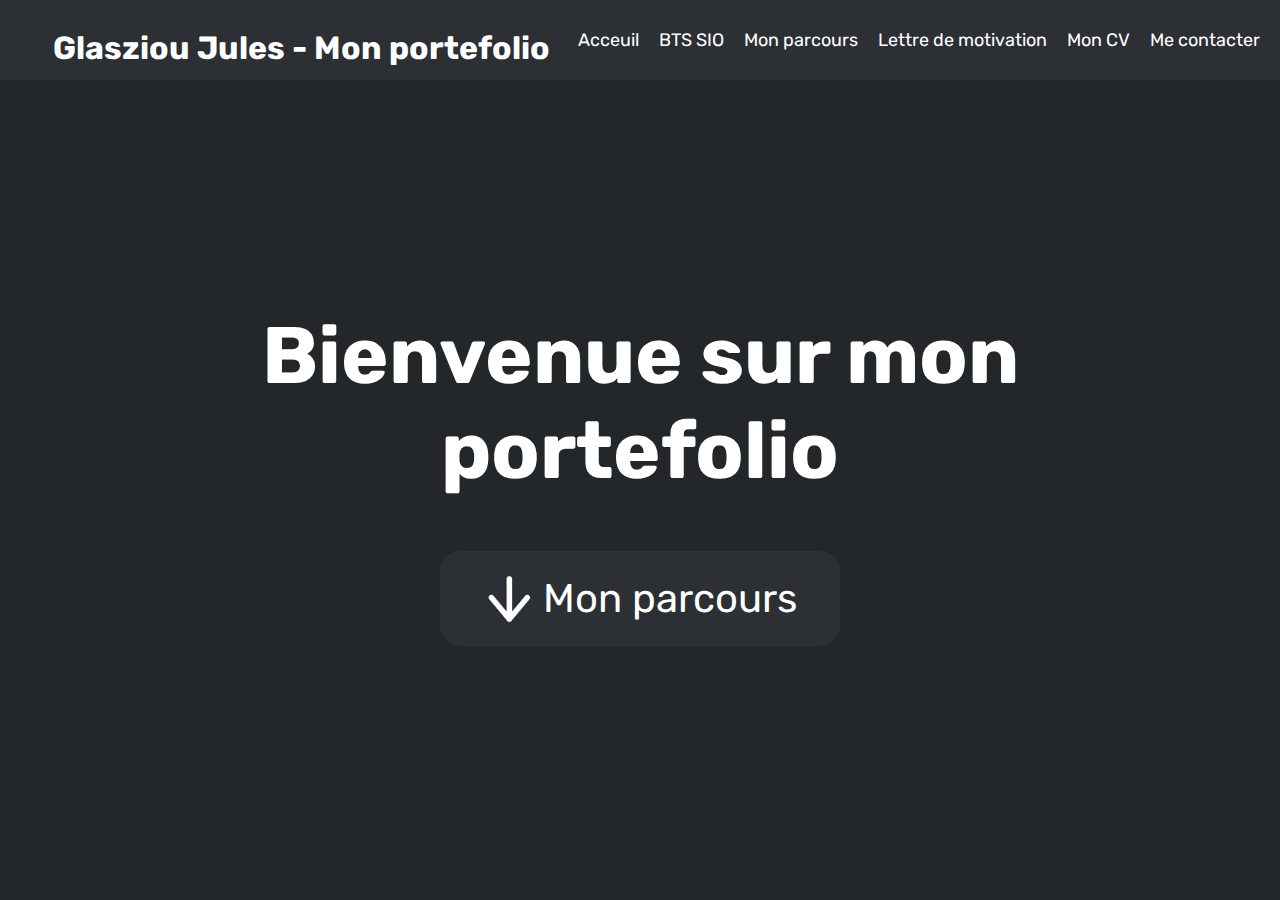
<file: index.html>
<!DOCTYPE html>
<html lang="en">
  <head>
    <meta charset="UTF-8" />
    <meta http-equiv="X-UA-Compatible" content="IE=edge" />
    <link rel="stylesheet" href="css/style.css" />
    <meta name="viewport" content="width=device-width, initial-scale=1.0" />
    <link rel="icon" type="image/png" sizes="16x16" href="img/pp.jfif" />
    <title>Glasziou Jules - Acceuil</title>
  </head>
  <body id="body">
    <div class="n">
      <img src="img/burger.png" width="50" class="burger" id="burger" />
    </div>
    <div class="overlay" id="overlay">
      <center>
        <div class="menu-nav">
          <h1 class="titre-menu">Menu</h1>
          <a href="#" class="menu-a animated">Acceuil</a>
          <a href="bts.html" class="menu-a animated">BTS SIO</a>
          <a href="parcours.html" class="menu-a animated">Mon parcours</a>
          <a href="lettre-de-motivation.html" class="menu-a animated"
            >Lettre de motivation</a
          >
          <a href="cv.html" class="menu-a animated">Mon CV</a>
          <a href="contacte.html" class="menu-a animated">Me contacter</a>
        </div>
      </center>
    </div>
    <section class="nav-bar">
      <div class="nom">
        <h1 class="nom">Glasziou Jules - Mon portefolio</h1>
      </div>
      <div class="nav">
        <a href="#" class="a-nav animated">Acceuil</a>
        <a href="bts.html" class="a-nav animated">BTS SIO</a>
        <a href="parcours.html" class="a-nav animated">Mon parcours</a>
        <a href="lettre-de-motivation.html" class="a-nav animated"
          >Lettre de motivation</a
        >
        <a href="cv.html" class="a-nav animated">Mon CV</a>
        <a href="contacte.html" class="a-nav animated">Me contacter</a>
      </div>
    </section>
    <section class="presentation">
      <div class="presentation">
        <center>
          <h1 class="text">
            Bienvenue sur mon <br />
            portefolio
          </h1>
          <div class="btn-parc">
            <img
              src="img/fleche.png"
              width="50px"
              id="fleche"
              class="img-parcours animated"
            />
            <a href="parcours.html" class="parcours animated" id="parcours"
              >Mon parcours</a
            >
          </div>
        </center>
      </div>
    </section>
  </body>
  <script type="text/javascript" src="js.js"></script>
</html>
</file>
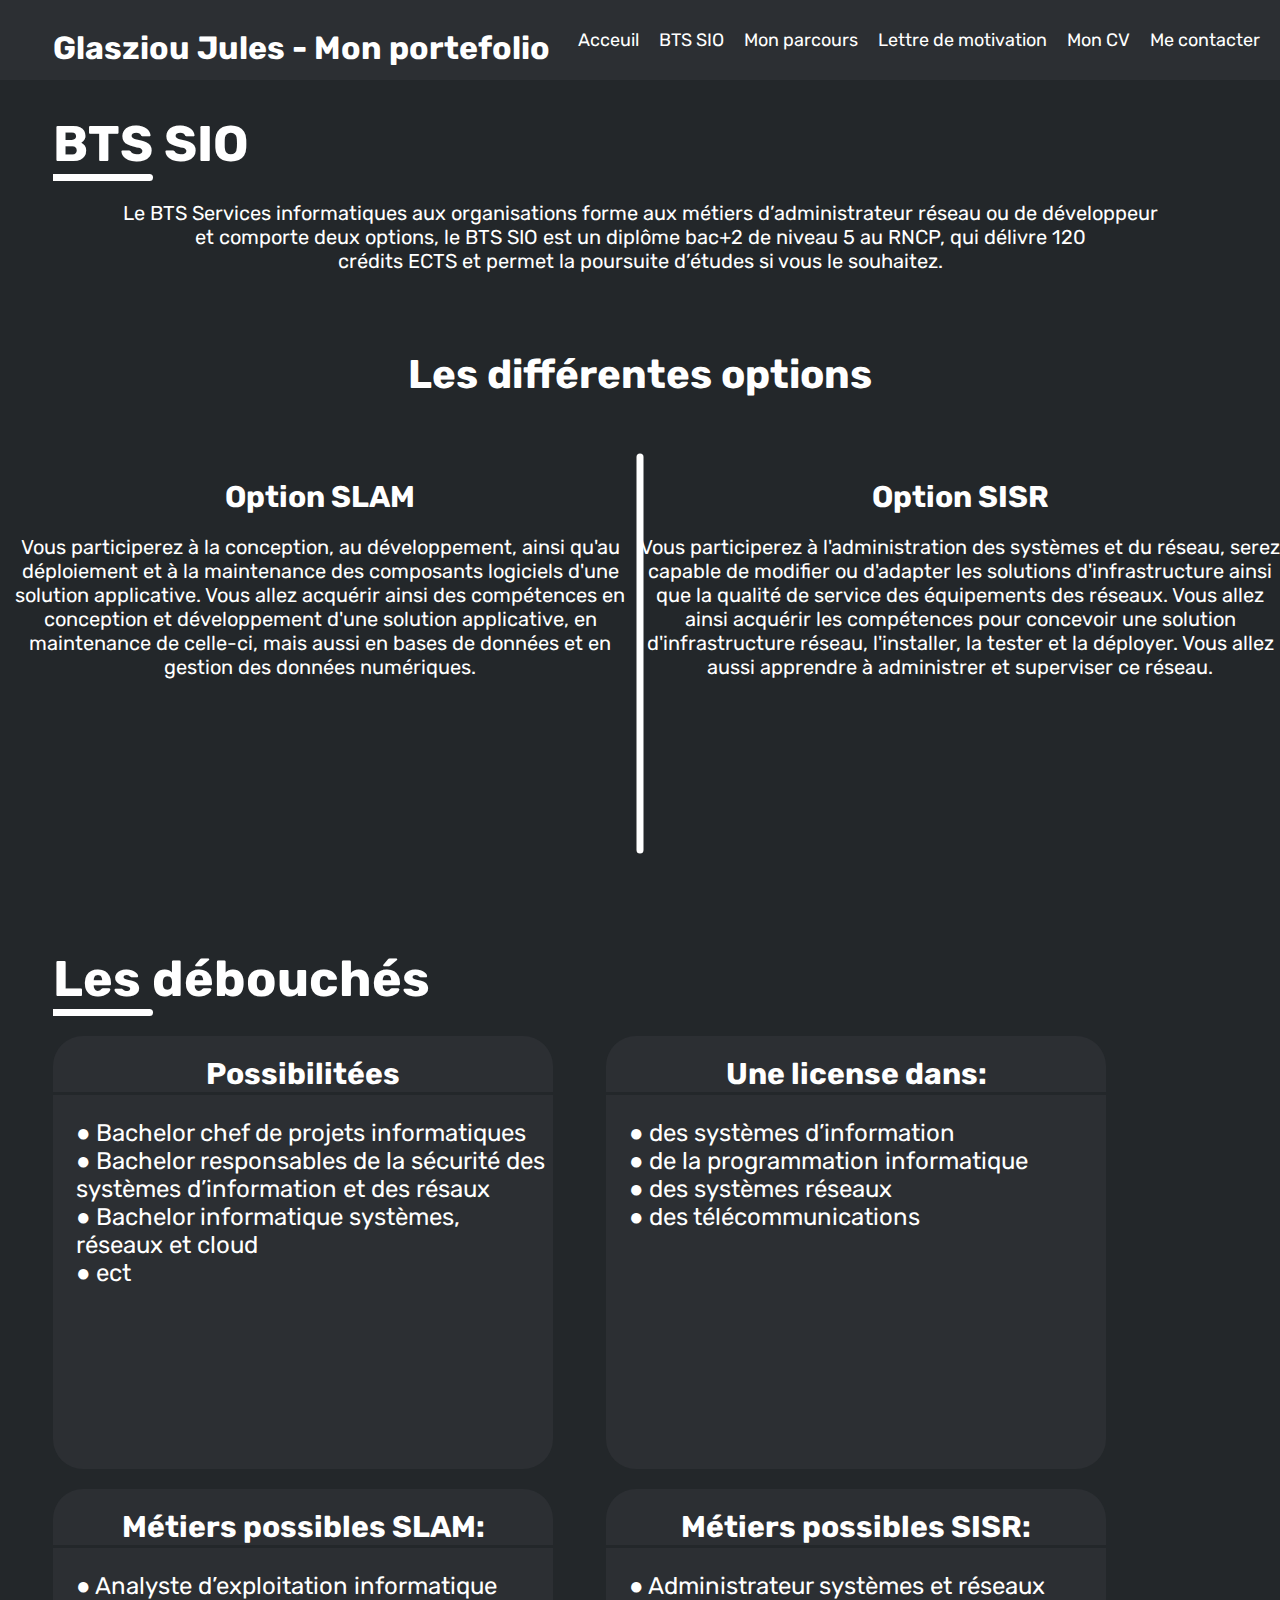
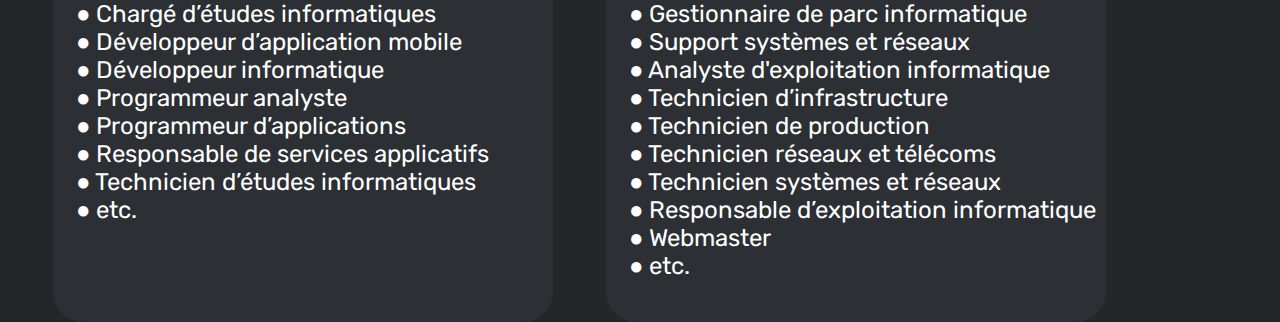
<file: bts.html>
<!DOCTYPE html>
<html lang="en">
  <head>
    <meta charset="UTF-8" />
    <meta http-equiv="X-UA-Compatible" content="IE=edge" />
    <meta name="viewport" content="width=device-width, initial-scale=1.0" />
    <link rel="stylesheet" href="css/bts.css" />
    <meta name="viewport" content="width=device-width, initial-scale=1.0" />
    <link rel="icon" type="image/png" sizes="16x16" href="img/pp.jfif" />
    <title>Glasziou Jules - BTS SIO</title>
    <title>Document</title>
  </head>
  <body>
    <div class="n">
      <img src="img/burger.png" width="50" class="burger" id="burger" />
    </div>
    <div class="overlay" id="overlay">
      <center>
        <div class="menu-nav">
          <h1 class="titre-menu">Menu</h1>
          <a href="index.html" class="menu-a animated">Acceuil</a>
          <a href="#" class="menu-a animated">BTS SIO</a>
          <a href="parcours.html" class="menu-a animated">Mon parcours</a>
          <a href="lettre-de-motivation.html" class="menu-a animated"
            >Lettre de motivation</a
          >
          <a href="cv.html" class="menu-a animated">Mon CV</a>
          <a href="contacte.html" class="menu-a animated">Me contacter</a>
        </div>
      </center>
    </div>
    <section class="nav-bar">
      <div class="nom">
        <h1 class="nom">Glasziou Jules - Mon portefolio</h1>
      </div>
      <div class="nav">
        <a href="index.html" class="a-nav animated">Acceuil</a>
        <a href="#" class="a-nav animated">BTS SIO</a>
        <a href="parcours.html" class="a-nav animated">Mon parcours</a>
        <a href="lettre-de-motivation.html" class="a-nav animated"
          >Lettre de motivation</a
        >
        <a href="cv.html" class="a-nav animated">Mon CV</a>
        <a href="contacte.html" class="a-nav animated">Me contacter</a>
      </div>
    </section>
    <section class="bts">
      <h1 class="titre">BTS SIO</h1>
      <div class="trait"></div>
      <center>
        <p class="explications">
          Le BTS Services informatiques aux organisations forme aux métiers
          d’administrateur réseau ou de développeur<br />et comporte deux
          options, le BTS SIO est un diplôme bac+2 de niveau 5 au RNCP, qui
          délivre 120<br />crédits ECTS et permet la poursuite d’études si vous
          le souhaitez.
        </p>
      </center>
      <center><h1 class="titre-2">Les différentes options</h1></center>
      <div class="options">
        <div class="slam">
          <center>
            <h1 class="titre-slam">Option SLAM</h1>
            <p class="p-slam">
              Vous participerez à la conception, au développement, ainsi qu'au
              déploiement et à la maintenance des composants logiciels d'une
              solution applicative. Vous allez acquérir ainsi des compétences en
              conception et développement d'une solution applicative, en
              maintenance de celle-ci, mais aussi en bases de données et en
              gestion des données numériques.
            </p>
          </center>
        </div>
        <div class="trait-2"></div>
        <div class="slam">
          <center>
            <h1 class="titre-slam">Option SISR</h1>
            <p class="p-slam">
              Vous participerez à l'administration des systèmes et du réseau,
              serez capable de modifier ou d'adapter les solutions
              d'infrastructure ainsi que la qualité de service des équipements
              des réseaux. Vous allez ainsi acquérir les compétences pour
              concevoir une solution d'infrastructure réseau, l'installer, la
              tester et la déployer. Vous allez aussi apprendre à administrer et
              superviser ce réseau.
            </p>
          </center>
        </div>
      </div>
      <h1 class="titre-3">Les débouchés</h1>
      <div class="trait"></div>
      <div class="bulles">
        <div class="bulle">
          <center><h1 class="titre-bulle">Possibilitées</h1></center>
          <p class="p-bulle">
            ● Bachelor chef de projets informatiques<br />● Bachelor
            responsables de la sécurité des systèmes d’information et des
            résaux<br />● Bachelor informatique systèmes, réseaux et cloud<br />●
            ect
          </p>
        </div>
        <div class="bulle">
          <center><h1 class="titre-bulle">Une license dans:</h1></center>
          <p class="p-bulle">
            ● des systèmes d’information<br />● de la programmation
            informatique<br />● des systèmes réseaux<br />● des
            télécommunications
          </p>
        </div>
        <div class="bulle">
          <center><h1 class="titre-bulle">Métiers possibles SLAM:</h1></center>
          <p class="p-bulle">
            ● Analyste d’exploitation informatique<br />
            ● Chargé d’études informatiques<br />
            ● Développeur d’application mobile<br />
            ● Développeur informatique<br />
            ● Programmeur analyste<br />
            ● Programmeur d’applications<br />
            ● Responsable de services applicatifs<br />
            ● Technicien d’études informatiques<br />
            ● etc.
          </p>
        </div>
        <div class="bulle">
          <center><h1 class="titre-bulle">Métiers possibles SISR:</h1></center>
          <p class="p-bulle">
            ● Administrateur systèmes et réseaux<br />
            ● Gestionnaire de parc informatique<br />
            ● Support systèmes et réseaux<br />
            ● Analyste d'exploitation informatique<br />
            ● Technicien d’infrastructure<br />
            ● Technicien de production<br />
            ● Technicien réseaux et télécoms<br />
            ● Technicien systèmes et réseaux<br />
            ● Responsable d’exploitation informatique<br />
            ● Webmaster<br />
            ● etc.
          </p>
        </div>
      </div>
    </section>
  </body>
  <script type="text/javascript" src="js.js"></script>
</html>
</file>
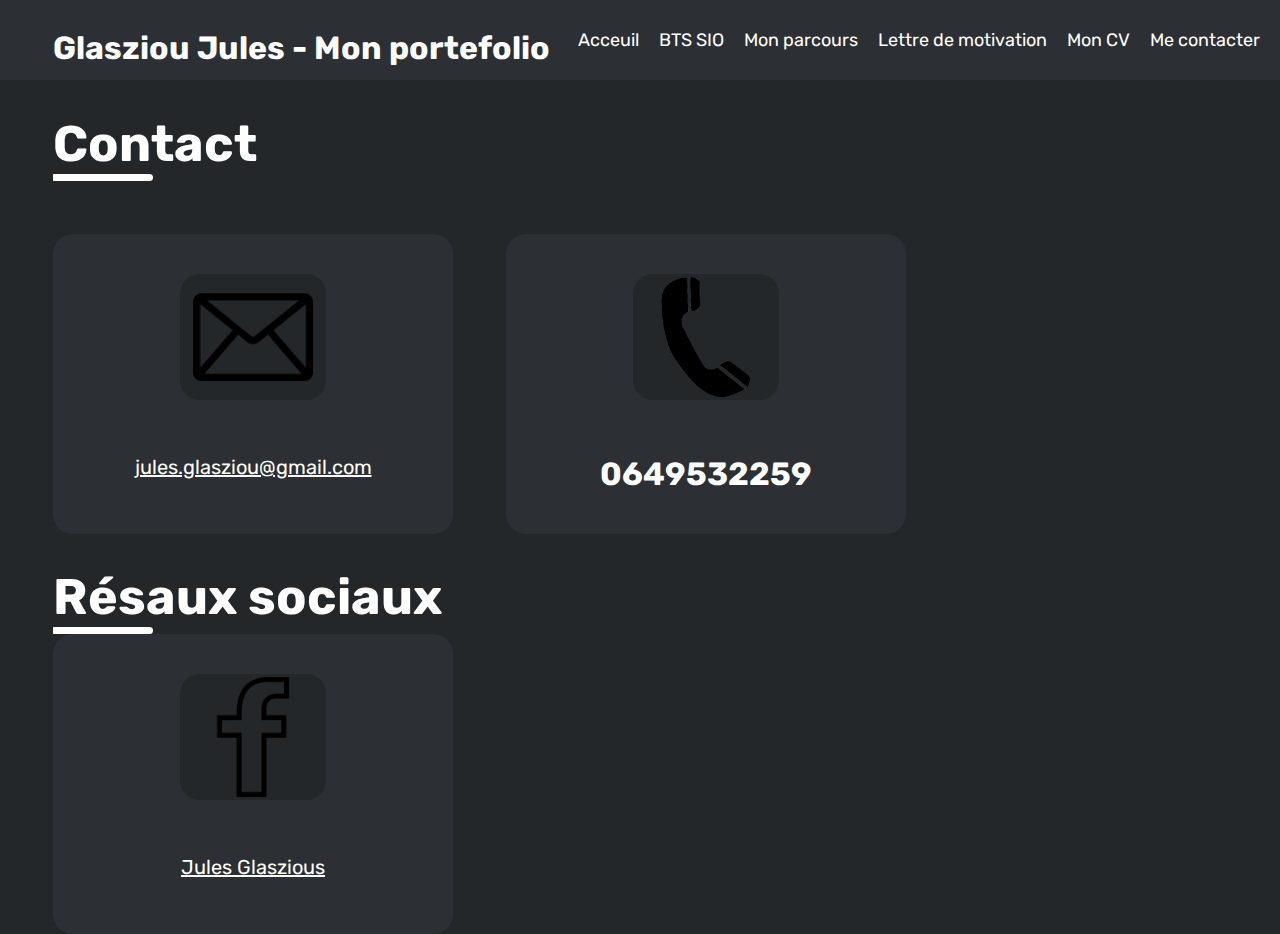
<file: contacte.html>
<!DOCTYPE html>
<html lang="en">
  <head>
    <meta charset="UTF-8" />
    <meta http-equiv="X-UA-Compatible" content="IE=edge" />
    <meta name="viewport" content="width=device-width, initial-scale=1.0" />
    <link rel="stylesheet" href="css/contact.css" />
    <meta name="viewport" content="width=device-width, initial-scale=1.0" />
    <link rel="icon" type="image/png" sizes="16x16" href="img/pp.jfif" />
    <title>Glasziou Jules - Me contacter</title>
  </head>
  <body>
    <div class="n">
      <img src="img/burger.png" width="50" class="burger" id="burger" />
    </div>
    <div class="overlay" id="overlay">
      <center>
        <div class="menu-nav">
          <h1 class="titre-menu">Menu</h1>
          <a href="index.html" class="menu-a animated">Acceuil</a>
          <a href="bts.html" class="menu-a animated">BTS SIO</a>
          <a href="parcours.html" class="menu-a animated">Mon parcours</a>
          <a href="lettre-de-motivation.html" class="menu-a animated"
            >Lettre de motivation</a
          >
          <a href="cv.html" class="menu-a animated">Mon CV</a>
          <a href="#" class="menu-a animated">Me contacter</a>
        </div>
      </center>
    </div>
    <section class="nav-bar">
      <div class="nom">
        <h1 class="nom">Glasziou Jules - Mon portefolio</h1>
      </div>
      <div class="nav">
        <a href="index.html" class="a-nav animated">Acceuil</a>
        <a href="bts.html" class="a-nav animated">BTS SIO</a>
        <a href="parcours.html" class="a-nav animated">Mon parcours</a>
        <a href="lettre-de-motivation.html" class="a-nav animated"
          >Lettre de motivation</a
        >
        <a href="cv.html" class="a-nav animated">Mon CV</a>
        <a href="#" class="a-nav animated">Me contacter</a>
      </div>
    </section>
    <section class="contact">
      <h1 class="titre">Contact</h1>
      <div class="trait"></div>
      <div class="contacts">
        <div class="contacte">
          <div class="contactee">
            <center>
              <img src="img/mail.png" width="100px" class="img-mail" />
              <h1 class="titre-2"></h1>
              <a href="mailto:jules.glasziou@gmail.com" class="mail"
                >jules.glasziou@gmail.com</a
              >
            </center>
          </div>
        </div>
        <div class="contacte">
          <div class="contactee">
            <center>
              <img src="img/tel.png" width="100px" class="img-mail" />
              <h1 class="titre-2">0649532259</h1>
            </center>
          </div>
        </div>
      </div>
      <h1 class="titre">Résaux sociaux</h1>
      <div class="trait"></div>
      <div class="contacte">
        <div class="contactee">
          <center>
            <img src="img/facer.png" width="100px" class="img-mail" />
            <h1 class="titre-2"></h1>
            <a href="https://www.facebook.com/jules.glasziou.3" class="mail"
              >Jules Glaszious</a
            >
          </center>
        </div>
      </div>
    </section>
  </body>
  <script type="text/javascript" src="js.js"></script>
</html>
</file>
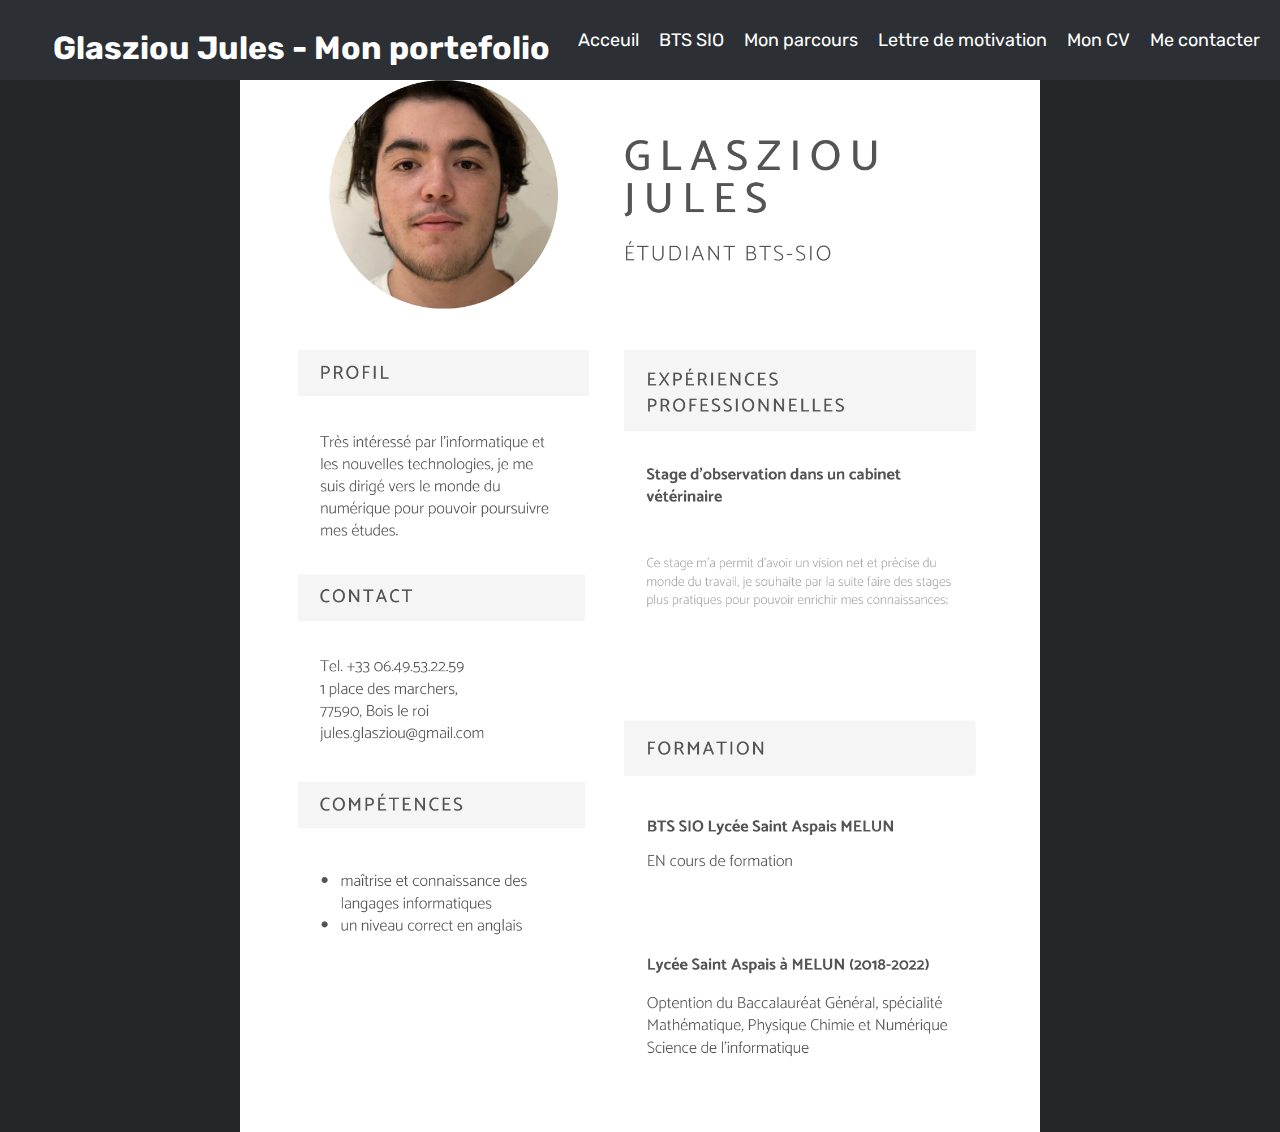
<file: cv.html>
<!DOCTYPE html>
<html lang="en">
  <head>
    <meta charset="UTF-8" />
    <meta http-equiv="X-UA-Compatible" content="IE=edge" />
    <link rel="stylesheet" href="css/cv.css" />
    <meta name="viewport" content="width=device-width, initial-scale=1.0" />
    <link rel="icon" type="image/png" sizes="16x16" href="img/pp.jfif" />
    <title>Glasziou Jules - CV</title>
  </head>
  <body>
    <div class="n">
      <img src="img/burger.png" width="50" class="burger" id="burger" />
    </div>
    <div class="overlay" id="overlay">
      <center>
        <div class="menu-nav">
          <h1 class="titre-menu">Menu</h1>
          <a href="index.html" class="menu-a animated">Acceuil</a>
          <a href="bts.html" class="menu-a animated">BTS SIO</a>
          <a href="parcours.html" class="menu-a animated">Mon parcours</a>
          <a href="lettre-de-motivation.html" class="menu-a animated"
            >Lettre de motivation</a
          >
          <a href="#" class="menu-a animated">Mon CV</a>
          <a href="contacte.html" class="menu-a animated">Me contacter</a>
        </div>
      </center>
    </div>
    <section class="nav-bar">
      <div class="nom">
        <h1 class="nom">Glasziou Jules - Mon portefolio</h1>
      </div>
      <div class="nav">
        <a href="index.html" class="a-nav animated">Acceuil</a>
        <a href="bts.html" class="a-nav animated">BTS SIO</a>
        <a href="parcours.html" class="a-nav animated">Mon parcours</a>
        <a href="lettre-de-motivation.html" class="a-nav animated"
          >Lettre de motivation</a
        >
        <a href="#" class="a-nav animated">Mon CV</a>
        <a href="contacte.html" class="a-nav animated">Me contacter</a>
      </div>
    </section>

    <div class="cv">
      <div class="img">
        <img src="img/CV_moderne_blanc_epure.png" width="800px" class="cv" />
      </div>
    </div>
  </body>
  <script type="text/javascript" src="js.js"></script>
</html>
</file>
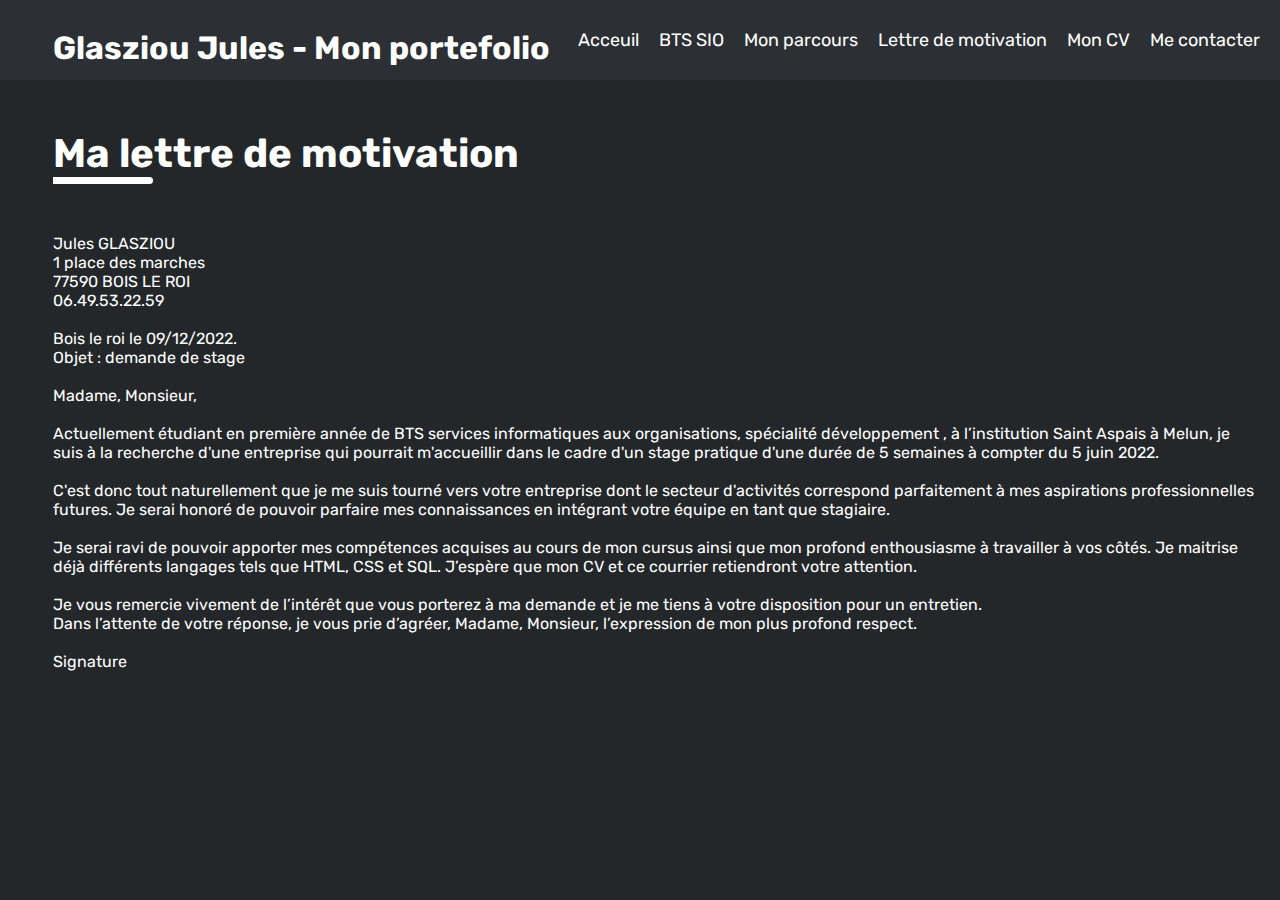
<file: lettre-de-motivation.html>
<!DOCTYPE html>
<html lang="en">
  <head>
    <meta charset="UTF-8" />
    <meta http-equiv="X-UA-Compatible" content="IE=edge" />
    <meta name="viewport" content="width=device-width, initial-scale=1.0" />
    <link rel="stylesheet" href="css/motivations.css" />
    <meta name="viewport" content="width=device-width, initial-scale=1.0" />
    <link rel="icon" type="image/png" sizes="16x16" href="img/pp.jfif" />
    <title>Glasziou Jules - Ma lettre de motivation</title>
  </head>
  <body>
    <div class="n">
      <img src="img/burger.png" width="50" class="burger" id="burger" />
    </div>
    <div class="overlay" id="overlay">
      <center>
        <div class="menu-nav">
          <h1 class="titre-menu">Menu</h1>
          <a href="index.html" class="menu-a animated">Acceuil</a>
          <a href="bts.html" class="menu-a animated">BTS SIO</a>
          <a href="parcours.html" class="menu-a animated">Mon parcours</a>
          <a href="#" class="menu-a animated">Lettre de motivation</a>
          <a href="cv.html" class="menu-a animated">Mon CV</a>
          <a href="contacte.html" class="menu-a animated">Me contacter</a>
        </div>
      </center>
    </div>
    <section class="nav-bar">
      <div class="nom">
        <h1 class="nom">Glasziou Jules - Mon portefolio</h1>
      </div>
      <div class="nav">
        <a href="index.html" class="a-nav animated">Acceuil</a>
        <a href="bts.html" class="a-nav animated">BTS SIO</a>
        <a href="parcours.html" class="a-nav animated">Mon parcours</a>
        <a href="#" class="a-nav animated">Lettre de motivation</a>
        <a href="cv.html" class="a-nav animated">Mon CV</a>
        <a href="contacte.html" class="a-nav animated">Me contacter</a>
      </div>
    </section>
    <section class="lettre">
      <h1 class="titre">Ma lettre de motivation</h1>
      <div class="trait"></div>
      <p class="lettre">
        Jules GLASZIOU<br />
        1 place des marches<br />
        77590 BOIS LE ROI<br />
        06.49.53.22.59<br /><br />

        Bois le roi le 09/12/2022.<br />

        Objet : demande de stage<br /><br />

        Madame, Monsieur,<br /><br />

        Actuellement étudiant en première année de BTS services informatiques
        aux organisations, spécialité développement , à l’institution Saint
        Aspais à Melun, je suis à la recherche d'une entreprise qui pourrait
        m'accueillir dans le cadre d'un stage pratique d'une durée de 5 semaines
        à compter du 5 juin 2022.<br /><br />

        C'est donc tout naturellement que je me suis tourné vers votre
        entreprise dont le secteur d'activités correspond parfaitement à mes
        aspirations professionnelles futures. Je serai honoré de pouvoir
        parfaire mes connaissances en intégrant votre équipe en tant que
        stagiaire.<br /><br />

        Je serai ravi de pouvoir apporter mes compétences acquises au cours de
        mon cursus ainsi que mon profond enthousiasme à travailler à vos côtés.
        Je maitrise déjà différents langages tels que HTML, CSS et SQL. J’espère
        que mon CV et ce courrier retiendront votre attention. <br /><br />

        Je vous remercie vivement de l’intérêt que vous porterez à ma demande et
        je me tiens à votre disposition pour un entretien.<br />

        Dans l’attente de votre réponse, je vous prie d’agréer, Madame,
        Monsieur, l’expression de mon plus profond respect.<br /><br />

        Signature
      </p>
    </section>
  </body>
  <script type="text/javascript" src="js.js"></script>
</html>
</file>
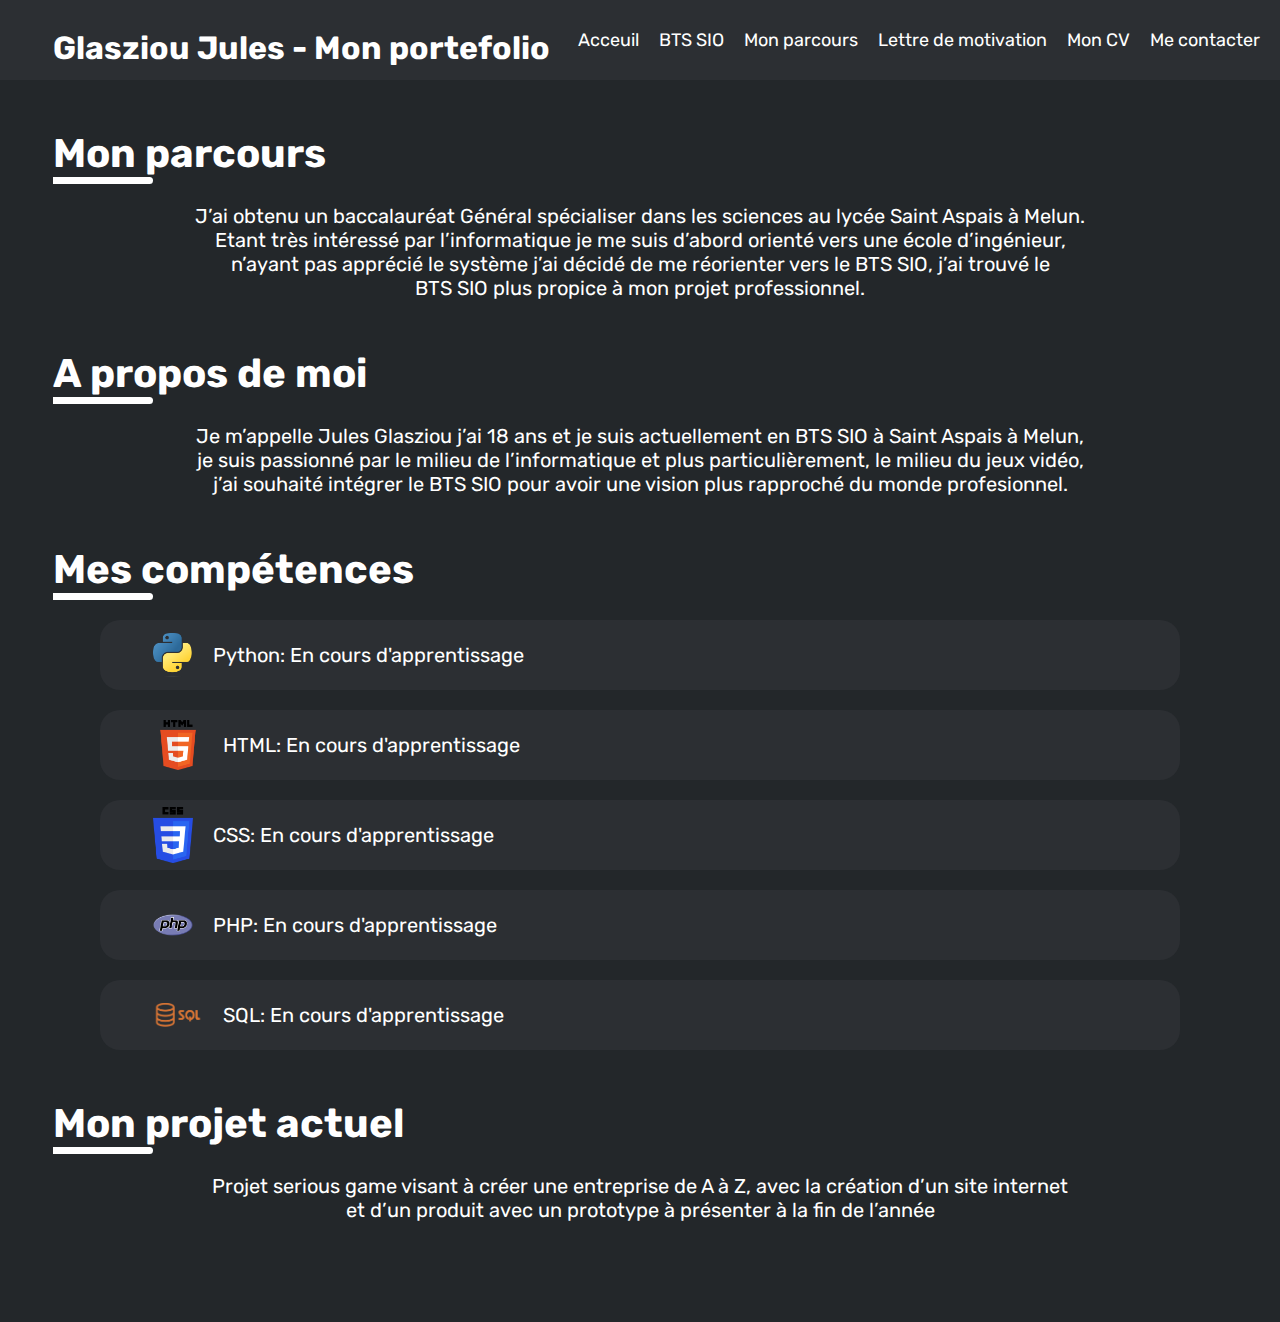
<file: parcours.html>
<!DOCTYPE html>
<html lang="en">
  <head>
    <meta charset="UTF-8" />
    <meta http-equiv="X-UA-Compatible" content="IE=edge" />
    <meta name="viewport" content="width=device-width, initial-scale=1.0" />
    <link rel="stylesheet" href="css/parcours.css" />
    <meta name="viewport" content="width=device-width, initial-scale=1.0" />
    <link rel="icon" type="image/png" sizes="16x16" href="img/pp.jfif" />
    <title>Glasziou Jules - Mon parcours</title>
  </head>
  <body>
    <div class="n">
      <img src="img/burger.png" width="50" class="burger" id="burger" />
    </div>
    <div class="overlay" id="overlay">
      <center>
        <div class="menu-nav">
          <h1 class="titre-menu">Menu</h1>
          <a href="index.html" class="menu-a animated">Acceuil</a>
          <a href="bts.html" class="menu-a animated">BTS SIO</a>
          <a href="#" class="menu-a animated">Mon parcours</a>
          <a href="lettre-de-motivation.html" class="menu-a animated"
            >Lettre de motivation</a
          >
          <a href="cv.html" class="menu-a animated">Mon CV</a>
          <a href="contacte.html" class="menu-a animated">Me contacter</a>
        </div>
      </center>
    </div>
    <section class="nav-bar">
      <div class="nom">
        <h1 class="nom">Glasziou Jules - Mon portefolio</h1>
      </div>
      <div class="nav">
        <a href="index.html" class="a-nav animated">Acceuil</a>
        <a href="bts.html" class="a-nav animated">BTS SIO</a>
        <a href="#" class="a-nav animated">Mon parcours</a>
        <a href="lettre-de-motivation.html" class="a-nav animated"
          >Lettre de motivation</a
        >
        <a href="cv.html" class="a-nav animated">Mon CV</a>
        <a href="contacte.html" class="a-nav animated">Me contacter</a>
      </div>
    </section>
    <section class="parcours">
      <h1 class="titre">Mon parcours</h1>
      <div class="trait"></div>
      <center>
        <p class="p-un">
          J’ai obtenu un baccalauréat Général spécialiser dans les sciences au
          lycée Saint Aspais à Melun. <br />
          Etant très intéressé par l’informatique je me suis d’abord orienté
          vers une école d’ingénieur, <br />
          n’ayant pas apprécié le système j’ai décidé de me réorienter vers le
          BTS SIO, j’ai trouvé le <br />
          BTS SIO plus propice à mon projet professionnel.<br />
        </p>
      </center>
      <h1 class="titre">A propos de moi</h1>
      <div class="trait"></div>
      <center>
        <p class="p-un">
          Je m’appelle Jules Glasziou j’ai 18 ans et je suis actuellement en BTS
          SIO à Saint Aspais à Melun,<br />
          je suis passionné par le milieu de l’informatique et plus
          particulièrement, le milieu du jeux vidéo, <br />
          j’ai souhaité intégrer le BTS SIO pour avoir une vision plus rapproché
          du monde profesionnel.<br />
        </p>
      </center>
      <h1 class="titre">Mes compétences</h1>
      <div class="trait"></div>

      <div class="bulle">
        <div class="content">
          <img src="img/Python-logo-notext.svg.png" width="40" class="compte" />
          <p class="p-bulle">Python: En cours d'apprentissage</p>
        </div>
      </div>
      <div class="bulle">
        <div class="content">
          <img
            src="img/HTML5_logo_and_wordmark.svg.png"
            width="50"
            class="compte"
          />
          <p class="p-bulle">HTML: En cours d'apprentissage</p>
        </div>
      </div>
      <div class="bulle">
        <div class="content">
          <img
            src="img/CSS3_logo_and_wordmark.svg.png"
            width="40"
            class="compte"
          />
          <p class="p-bulle">CSS: En cours d'apprentissage</p>
        </div>
      </div>
      <div class="bulle">
        <div class="content">
          <img src="img/PHP-logo.svg.png" width="40" class="compte" />
          <p class="p-bulle">PHP: En cours d'apprentissage</p>
        </div>
      </div>
      <div class="bulle">
        <div class="content">
          <img
            src="img/Sql_data_base_with_logo.png"
            width="50"
            class="compte"
          />
          <p class="p-bulle">SQL: En cours d'apprentissage</p>
        </div>
      </div>
      <h1 class="titre">Mon projet actuel</h1>
      <div class="trait"></div>
      <center>
        <p class="p-un un">
          Projet serious game visant à créer une entreprise de A à Z, avec la
          création d’un site internet <br />
          et d’un produit avec un prototype à présenter à la fin de l’année<br />
        </p>
      </center>
    </section>
  </body>
  <script type="text/javascript" src="js.js"></script>
</html>
</file>
<file: css/style.css>
@import url("https://fonts.googleapis.com/css2?family=Roboto:wght@500&family=Rubik&display=swap");

body {
  margin: 0;
  background-color: #23272a;
  font-family: "Rubik", sans-serif;
  list-style: none;
  text-decoration: none;
  color: white;
}

.animated {
  transition-property: color, transform;
  transition-duration: 0.3s;
}

/* nav bar */

div.overlay {
  display: none;
}
div.n {
  display: none;
}

div.nav {
  position: absolute;
  width: 100%;
  display: flex;
  align-items: center;
  background-color: #2c2f33;
  height: 80px;
  justify-content: flex-end;
}

div.nom {
  z-index: 2;
  position: absolute;
  margin-top: 8px;
  margin-left: 53px;
}

a.a-nav {
  color: white;
  margin-right: 20px;
  text-decoration: none;
  font-size: 18px;
}

/* presentation */

section.presentation {
  font-size: 40px;
  height: 100vh;
  display: flex;
  align-items: center;
  justify-content: center;
}

div.btn-parc {
  width: 400px;
  height: 95px;
  display: flex;
  align-items: center;
  justify-content: center;
  background-color: #2c2f33;
  border-radius: 20px;
}

a.parcours {
  color: white;
  text-decoration: none;
  margin-left: 10px;
}

/* responsive */

@media (orientation: portrait) {
  /* nav bar */

  /* presentation */

  h1.text {
    font-size: 30px;
  }

  div.btn-parc {
    width: 220px;
  }

  a.parcours {
    font-size: 20px;
  }

  /* déplie */

  div.n {
    display: block;
    right: 10px;
    top: 15px;
    position: absolute;
    z-index: 4;
  }

  h1.nom {
    font-size: 15px;
    margin-top: 25px;
  }

  h1.nom {
    display: block;
    font-size: 15px;
    margin-top: 25px;
  }

  div.nom {
    left: 0;
    margin-left: 10px;
  }
  a.a-nav {
    display: none;
  }

  div.overlay {
    position: absolute;
    height: 100%;
    width: 100%;
    background-color: #23272a;
    z-index: 3;
  }

  h1.titre-menu {
    margin-top: 100px;
    margin-bottom: 50px;
  }

  a.menu-a {
    color: white;
    font-size: 20px;
    margin-bottom: 20px;
    align-items: center;
  }

  div.menu-nav {
    display: flex;
    flex-direction: column;
    height: 100vh;
  }
}
</file>
<file: css/bts.css>
@import url("https://fonts.googleapis.com/css2?family=Roboto:wght@500&family=Rubik&display=swap");

body {
  margin: 0;
  background-color: #23272a;
  font-family: "Rubik", sans-serif;
  list-style: none;
  text-decoration: none;
  color: white;
}

.animated {
  transition-property: color, transform;
  transition-duration: 0.3s;
}

div.trait {
  height: 7px;
  width: 100px;
  margin-top: 0;
  padding: 0;
  margin-left: 53px;
  border-bottom-right-radius: 5px;
  border-top-right-radius: 5px;
  background-color: #fff;
}

div.overlay {
  display: none;
}
div.n {
  display: none;
}

/* nav bar */

div.nav {
  display: flex;
  align-items: center;
  background-color: #2c2f33;
  height: 80px;
  justify-content: flex-end;
}

div.nom {
  z-index: 2;
  position: absolute;
  margin-top: 8px;
  margin-left: 53px;
}

a.a-nav {
  color: white;
  margin-right: 20px;
  text-decoration: none;
  font-size: 18px;
}

/* BTS ISO */

p.explications {
  font-size: 20px;
}

h1.titre {
  margin-left: 53px;
  padding: 0;
  margin-bottom: 0;
  font-size: 50px;
}

h1.titre-2 {
  font-size: 40px;
  margin-top: 78px;
}

div.options {
  display: flex;
  justify-content: space-around;
}

h1.titre-slam {
  margin-top: 55px;
  font-size: 30px;
}

div.slam {
  width: 711px;
}

div.trait-2 {
  transform: rotate(90deg);
  height: 7px;
  width: 400px;
  background-color: #fff;
  position: absolute;
  top: 650px;
  border-radius: 20px;
}

p.p-slam {
  font-size: 20px;
}

/* débouché */

h1.titre-3 {
  margin-top: 250px;
  margin-left: 53px;
  font-size: 50px;
  margin-bottom: 0;
}

/* bulles */

div.bulles {
  display: flex;
  flex-wrap: wrap;
}

div.bulle {
  background-color: #2c2f33;
  width: 500px;
  height: 433px;
  border-radius: 30px;
  margin-top: 20px;
  margin-left: 53px;
}

h1.titre-bulle {
  font-size: 30px;
  margin-top: 20px;
  margin-bottom: 16px;
  border-bottom: #23272a solid 3px;
}

p.p-bulle {
  font-size: 24px;
  margin-left: 23px;
}

@media (orientation: portrait) {
  /* déplie */

  div.n {
    display: block;
    right: 10px;
    top: 15px;
    position: absolute;
    z-index: 4;
  }

  h1.nom {
    font-size: 15px;
    margin-top: 25px;
  }

  h1.nom {
    display: block;
    font-size: 15px;
    margin-top: 25px;
  }

  div.nom {
    left: 0;
    margin-left: 10px;
  }
  a.a-nav {
    display: none;
  }

  div.overlay {
    position: absolute;
    height: 100%;
    width: 100%;
    background-color: #23272a;
    z-index: 3;
  }

  h1.titre-menu {
    margin-top: 100px;
    margin-bottom: 50px;
  }

  a.menu-a {
    color: white;
    font-size: 20px;
    margin-bottom: 20px;
    align-items: center;
  }

  div.menu-nav {
    display: flex;
    flex-direction: column;
    height: 100vh;
  }

  /* bts */

  h1.titre {
    font-size: 30px;
    margin-left: 20px;
  }

  div.trait {
    margin-left: 20px;
    width: 80px;
  }

  p.explications {
    font-size: 15px;
    width: 80%;
  }

  h1.titre-2 {
    font-size: 25px;
  }

  h1.titre-slam {
    font-size: 20px;
  }

  p.p-slam {
    font-size: 15px;
    width: 80%;
  }

  div.trait-2 {
    width: 300px;
    top: 650px;
  }

    h1.titre-3 {
    font-size: 30px;
    margin-left: 20px;
  }

  div.bulle{
    width: 350px;
    height: 600px;
    margin-left: 20px;
    margin-bottom: 80px;
  }

  h1.titre-bulle{
    font-size: 25px;
  }

  p.p-bulle{
    font-size: 20px;
    width: 85%;
  }

  

}
</file>
<file: css/contact.css>
@import url("https://fonts.googleapis.com/css2?family=Roboto:wght@500&family=Rubik&display=swap");

body {
  margin: 0;
  background-color: #23272a;
  font-family: "Rubik", sans-serif;
  list-style: none;
  text-decoration: none;
  color: white;
}

.animated {
  transition-property: color, transform;
  transition-duration: 0.3s;
}

div.overlay {
  display: none;
}
div.n {
  display: none;
}

div.trait {
  height: 7px;
  width: 100px;
  margin-top: 0;
  padding: 0;
  margin-left: 53px;
  border-bottom-right-radius: 5px;
  border-top-right-radius: 5px;
  background-color: #fff;
}

h1.titre {
  margin-left: 53px;
  padding: 0;
  margin-bottom: 0;
  font-size: 50px;
}
/* nav bar */

div.nav {
  display: flex;
  align-items: center;
  background-color: #2c2f33;
  height: 80px;
  justify-content: flex-end;
}

div.nom {
  z-index: 2;
  position: absolute;
  margin-top: 8px;
  margin-left: 53px;
}

a.a-nav {
  color: white;
  margin-right: 20px;
  text-decoration: none;
  font-size: 18px;
}

/* bulles résaux */

div.contacts {
  display: flex;
  flex-wrap: wrap;
  margin-top: 53px;
}

div.contacte {
  width: 400px;
  height: 300px;
  background-color: #2c2f33;
  display: flex;
  justify-content: center;
  border-radius: 20px;
  margin-left: 53px;
}

div.contactee {
  margin-top: 40px;
}

img.img-mail {
  width: 120px;
  height: 120px;
  border: #23272a solid 3px;
  border-radius: 20px;
  padding: 0px 10px;
  background-color: #23272a;
  margin-bottom: 30px;
}

a.mail {
  color: white;
  font-size: 20px;
}

@media (orientation: portrait) {
  /* déplie */

  div.n {
    display: block;
    right: 10px;
    top: 15px;
    position: absolute;
    z-index: 4;
  }

  h1.nom {
    font-size: 15px;
    margin-top: 25px;
  }

  h1.nom {
    display: block;
    font-size: 15px;
    margin-top: 25px;
  }

  div.nom {
    left: 0;
    margin-left: 10px;
  }
  a.a-nav {
    display: none;
  }

  div.overlay {
    position: absolute;
    height: 100%;
    width: 100%;
    background-color: #23272a;
    z-index: 3;
  }

  h1.titre-menu {
    margin-top: 100px;
    margin-bottom: 50px;
  }

  a.menu-a {
    color: white;
    font-size: 20px;
    margin-bottom: 20px;
    align-items: center;
  }

  div.menu-nav {
    display: flex;
    flex-direction: column;
    height: 100vh;
  }

  h1.titre {
    font-size: 30px;
    margin-left: 53px;
  }

  div.contacte{
   width: 300px;
   margin-top: 20px;
  }
}
</file>
<file: css/cv.css>
@import url("https://fonts.googleapis.com/css2?family=Roboto:wght@500&family=Rubik&display=swap");

body {
  margin: 0;
  background-color: #23272a;
  font-family: "Rubik", sans-serif;
  list-style: none;
  text-decoration: none;
  color: white;
}

.animated {
  transition-property: color, transform;
  transition-duration: 0.3s;
}

div.overlay {
  display: none;
}

div.n {
  display: none;
}
/* nav bar */

div.nav {
  position: absolute;
  width: 100%;
  display: flex;
  align-items: center;
  background-color: #2c2f33;
  height: 80px;
  justify-content: flex-end;
}

div.nom {
  z-index: 2;
  position: absolute;
  margin-top: 8px;
  margin-left: 53px;
}

a.a-nav {
  color: white;
  margin-right: 20px;
  text-decoration: none;
  font-size: 18px;
}

/* cv */

div.img {
  display: flex;
  align-items: center;
  justify-content: center;
}

@media (orientation: portrait) {
  /* déplie */

  div.n {
    display: block;
    right: 10px;
    top: 15px;
    position: absolute;
    z-index: 4;
  }

  h1.nom {
    font-size: 15px;
    margin-top: 25px;
  }

  h1.nom {
    display: block;
    font-size: 15px;
    margin-top: 25px;
  }

  div.nom {
    left: 0;
    margin-left: 10px;
  }
  a.a-nav {
    display: none;
  }

  div.overlay {
    position: absolute;
    height: 100%;
    width: 100%;
    background-color: #23272a;
    z-index: 3;
  }

  h1.titre-menu {
    margin-top: 100px;
    margin-bottom: 50px;
  }

  a.menu-a {
    color: white;
    font-size: 20px;
    margin-bottom: 20px;
    align-items: center;
  }

  div.menu-nav {
    display: flex;
    flex-direction: column;
    height: 100vh;
  }

  h1.titre {
    font-size: 30px;
    margin-left: 53px;
  }

  /* cv */

  img.cv{
    width: 300px;
    margin-top: 100px;
  }
}
</file>
<file: css/motivations.css>
@import url("https://fonts.googleapis.com/css2?family=Roboto:wght@500&family=Rubik&display=swap");

body {
  margin: 0;
  background-color: #23272a;
  font-family: "Rubik", sans-serif;
  list-style: none;
  text-decoration: none;
  color: white;
}

.animated {
  transition-property: color, transform;
  transition-duration: 0.3s;
}

div.overlay {
  display: none;
}
div.n {
  display: none;
}

div.trait {
  height: 7px;
  width: 100px;
  margin-top: 0;
  padding: 0;
  margin-left: 53px;
  border-bottom-right-radius: 5px;
  border-top-right-radius: 5px;
  background-color: #fff;
}

h1.titre {
  margin-left: 53px;
  margin-top: 50px;
  padding: 0;
  margin-bottom: 0;
  font-size: 40px;
}
/* nav bar */

div.nav {
  display: flex;
  align-items: center;
  background-color: #2c2f33;
  height: 80px;
  justify-content: flex-end;
}

div.nom {
  z-index: 2;
  position: absolute;
  margin-top: 8px;
  margin-left: 53px;
}

a.a-nav {
  color: white;
  margin-right: 20px;
  text-decoration: none;
  font-size: 18px;
}

p.lettre{
  margin-left: 53px;
  margin-right: 20px;
  margin-top: 50px;
}

@media (orientation: portrait) {
  /* déplie */

  div.n {
    display: block;
    right: 10px;
    top: 15px;
    position: absolute;
    z-index: 4;
  }

  h1.nom {
    font-size: 15px;
    margin-top: 25px;
  }

  h1.nom {
    display: block;
    font-size: 15px;
    margin-top: 25px;
  }

  div.nom {
    left: 0;
    margin-left: 10px;
  }
  a.a-nav {
    display: none;
  }

  div.overlay {
    position: absolute;
    height: 100%;
    width: 100%;
    background-color: #23272a;
    z-index: 3;
  }

  h1.titre-menu {
    margin-top: 100px;
    margin-bottom: 50px;
  }

  a.menu-a {
    color: white;
    font-size: 20px;
    margin-bottom: 20px;
    align-items: center;
  }

  div.menu-nav {
    display: flex;
    flex-direction: column;
    height: 100vh;
  }

  h1.titre {
    font-size: 30px;
    margin-left: 53px;
  }
}
</file>
<file: css/parcours.css>
@import url("https://fonts.googleapis.com/css2?family=Roboto:wght@500&family=Rubik&display=swap");

body {
  margin: 0;
  background-color: #23272a;
  font-family: "Rubik", sans-serif;
  list-style: none;
  text-decoration: none;
  color: white;
}

.animated {
  transition-property: color, transform;
  transition-duration: 0.3s;
}

div.overlay {
  display: none;
}
div.n {
  display: none;
}

div.trait {
  height: 7px;
  width: 100px;
  margin-top: 0;
  padding: 0;
  margin-left: 53px;
  border-bottom-right-radius: 5px;
  border-top-right-radius: 5px;
  background-color: #fff;
}

/* nav bar */

div.nav {
  display: flex;
  align-items: center;
  background-color: #2c2f33;
  height: 80px;
  justify-content: flex-end;
}

div.nom {
  z-index: 2;
  position: absolute;
  margin-top: 8px;
  margin-left: 53px;
}

a.a-nav {
  color: white;
  margin-right: 20px;
  text-decoration: none;
  font-size: 18px;
}

/* parcours */

h1.titre {
  margin-left: 53px;
  margin-top: 50px;
  padding: 0;
  margin-bottom: 0;
  font-size: 40px;
}

div.bulle {
  display: flex;
  align-items: center;
  background-color: #2c2f33;
  border-radius: 20px;
  margin-left: 100px;
  margin-right: 100px;
  height: 70px;
  margin-top: 20px;
}

div.content {
  display: flex;
  align-items: center;
}

img.compte {
  margin-left: 53px;
}

p.p-bulle {
  font-size: 20px;
  margin-left: 20px;
}

p.p-un {
  font-size: 20px;
}

.un {
  margin-bottom: 100px;
}

@media (orientation: portrait) {
  /* déplie */

  div.n {
    display: block;
    right: 10px;
    top: 15px;
    position: absolute;
    z-index: 4;
  }

  h1.nom {
    font-size: 15px;
    margin-top: 25px;
  }

  h1.nom {
    display: block;
    font-size: 15px;
    margin-top: 25px;
  }

  div.nom {
    left: 0;
    margin-left: 10px;
  }
  a.a-nav {
    display: none;
  }

  div.overlay {
    position: absolute;
    height: 100%;
    width: 100%;
    background-color: #23272a;
    z-index: 3;
  }

  h1.titre-menu {
    margin-top: 100px;
    margin-bottom: 50px;
  }

  a.menu-a {
    color: white;
    font-size: 20px;
    margin-bottom: 20px;
    align-items: center;
  }

  div.menu-nav {
    display: flex;
    flex-direction: column;
    height: 100vh;
  }

  h1.titre {
    font-size: 30px;
    margin-left: 53px;
  }

  /* bulles */
  div.bulle {
    margin-left: 20px;
    margin-right: 20px;
  }
}
</file>
